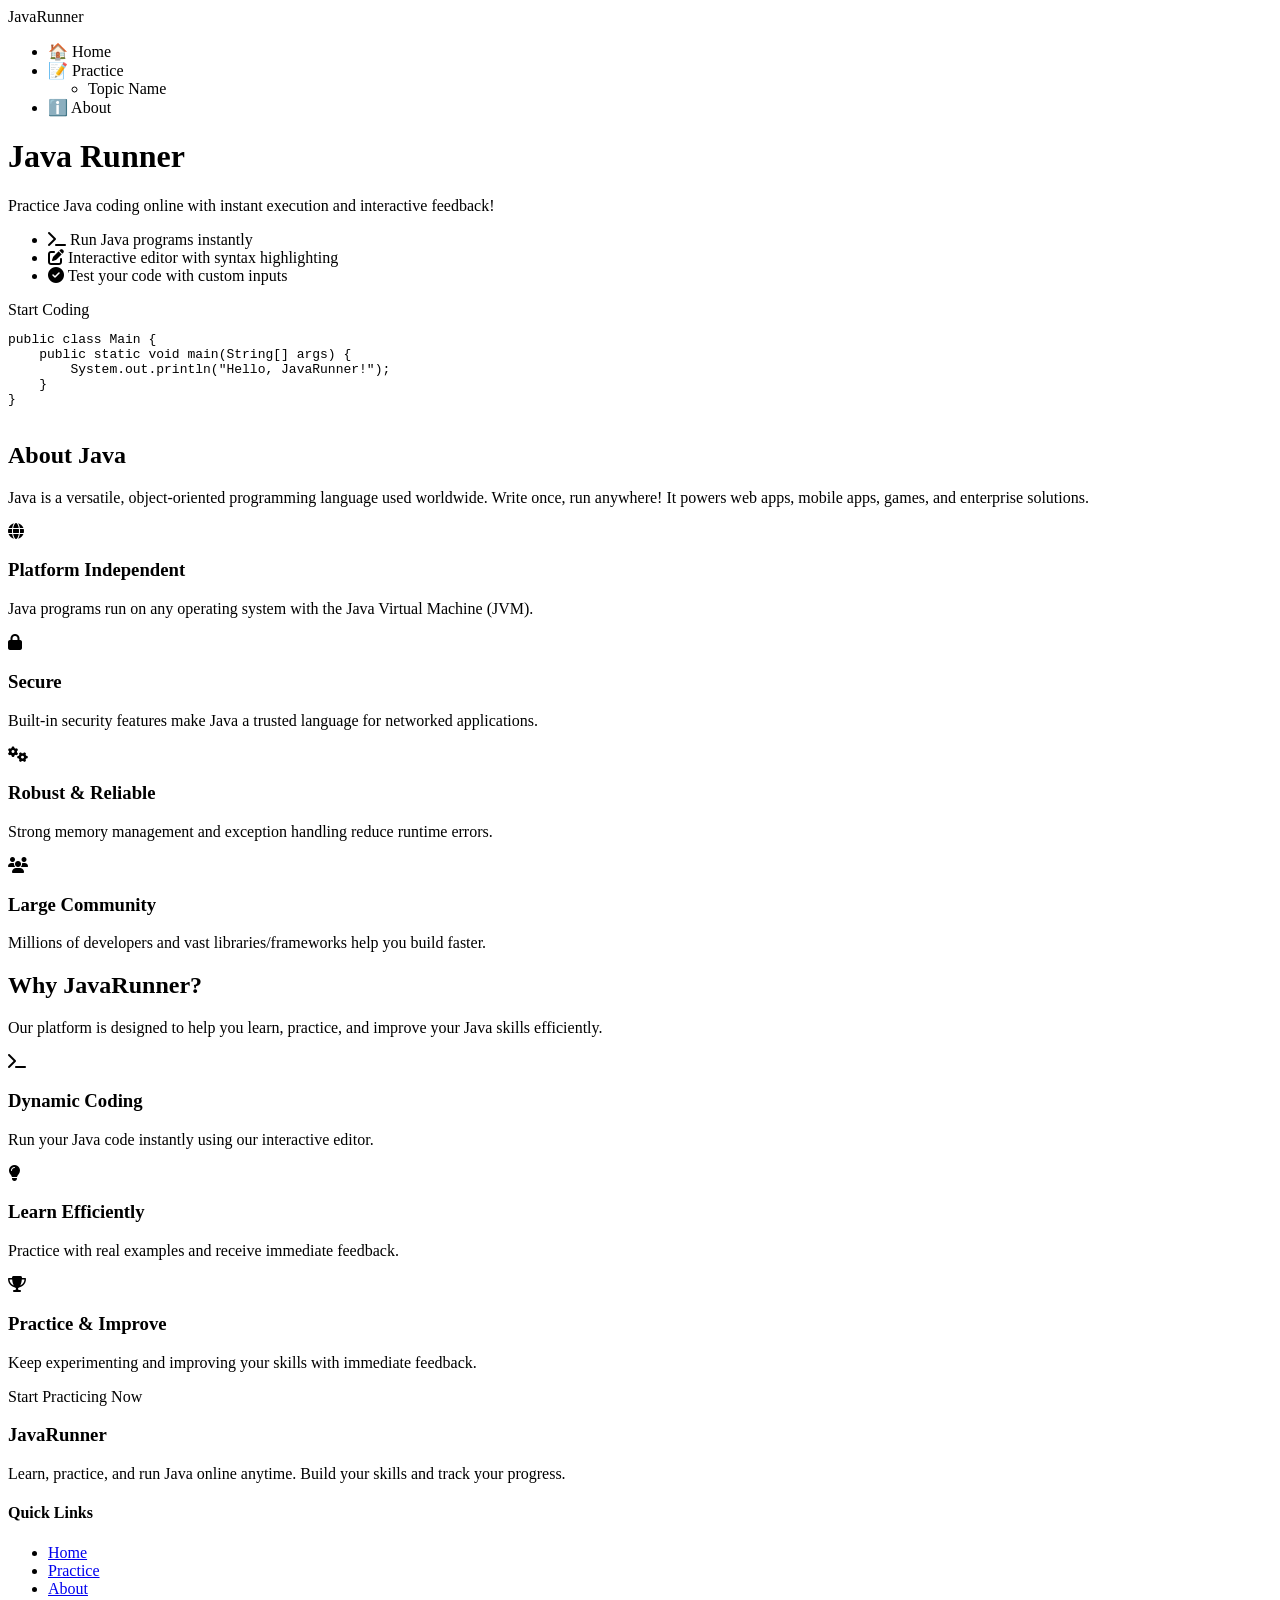
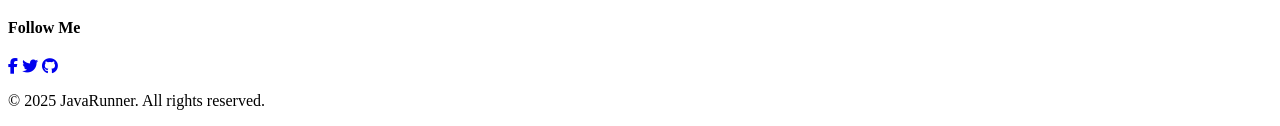
<file: javaquiz/src/main/resources/templates/index.html>
<!DOCTYPE html>
<html xmlns:th="http://www.thymeleaf.org" lang="en">
<head>
    <meta charset="UTF-8">
    <title>Java Runner</title>
    <link rel="stylesheet" href="https://cdnjs.cloudflare.com/ajax/libs/font-awesome/6.5.0/css/all.min.css">
    <link rel="stylesheet" th:href="@{/css/index.css}">
    <link rel="stylesheet" th:href="@{/css/navbar.css}">
    <script th:src="@{/js/practice.js}"></script>
</head>
<body>
<nav class="main-nav">
    <div class="nav-container">
        <a class="logo" th:href="@{/index}">JavaRunner</a>
        <ul>
            <li><a th:href="@{/index}">🏠 Home</a></li>
            <li class="dropdown">
                <a th:href="@{/practice}">📝 Practice</a>
                <ul class="dropdown-menu">
                    <li th:each="t : ${topics}">
                        <a th:href="@{/practice(topic=${t.dbName})}"  th:text="${t.displayName}">Topic Name</a>
                    </li>
                </ul>
            </li>
            <li><a th:href="@{/about}">ℹ️ About</a></li>
        </ul>
    </div>
</nav>
<header class="hero">
    <div class="hero-content">
        <h1>Java Runner</h1>
        <p>Practice Java coding online with instant execution and interactive feedback!</p>

        <ul class="hero-features">
            <li><i class="fas fa-terminal"></i> Run Java programs instantly</li>
            <li><i class="fas fa-edit"></i> Interactive editor with syntax highlighting</li>
            <li><i class="fas fa-check-circle"></i> Test your code with custom inputs</li>
        </ul>

        <a th:href="@{/practice}" class="btn-hero">Start Coding</a>
    </div>

    <div class="hero-image">
        <div class="code-wrapper">
        <pre class="code-snippet">
public class Main {
    public static void main(String[] args) {
        System.out.println("Hello, JavaRunner!");
    }
}
        </pre>
        </div>
    </div>
</header>


<section id="about-java" class="about-section">
    <h2>About Java</h2>
    <p>
        Java is a versatile, object-oriented programming language used worldwide.
        Write once, run anywhere! It powers web apps, mobile apps, games, and enterprise solutions.
    </p>

    <div class="java-features">
        <div class="feature-card">
            <i class="fas fa-globe"></i>
            <h3>Platform Independent</h3>
            <p>Java programs run on any operating system with the Java Virtual Machine (JVM).</p>
        </div>
        <div class="feature-card">
            <i class="fas fa-lock"></i>
            <h3>Secure</h3>
            <p>Built-in security features make Java a trusted language for networked applications.</p>
        </div>
        <div class="feature-card">
            <i class="fas fa-cogs"></i>
            <h3>Robust & Reliable</h3>
            <p>Strong memory management and exception handling reduce runtime errors.</p>
        </div>
        <div class="feature-card">
            <i class="fas fa-users"></i>
            <h3>Large Community</h3>
            <p>Millions of developers and vast libraries/frameworks help you build faster.</p>
        </div>
    </div>
</section>
<section id="about-site" class="about-section">
    <h2>Why JavaRunner?</h2>
    <p>Our platform is designed to help you learn, practice, and improve your Java skills efficiently.</p>
    <div class="site-features">
        <div class="feature-card">
            <i class="fas fa-terminal"></i>
            <h3>Dynamic Coding</h3>
            <p>Run your Java code instantly using our interactive editor.</p>
        </div>
        <div class="feature-card">
            <i class="fas fa-lightbulb"></i>
            <h3>Learn Efficiently</h3>
            <p>Practice with real examples and receive immediate feedback.</p>
        </div>
        <div class="feature-card">
            <i class="fas fa-trophy"></i>
            <h3>Practice & Improve</h3>
            <p>Keep experimenting and improving your skills with immediate feedback.</p>
        </div>
    </div>
    <div class="cta-wrapper">
        <a th:href="@{/practice}" class="btn-secondary">Start Practicing Now</a>
    </div>
</section>
<footer>
    <div class="footer-container">
        <div class="footer-section">
            <h3>JavaRunner</h3>
            <p>Learn, practice, and run Java online anytime. Build your skills and track your progress.</p>
        </div>
        <div class="footer-section">
            <h4>Quick Links</h4>
            <ul>
                <li><a href="/index">Home</a></li>
                <li><a href="/practice">Practice</a></li>
                <li><a href="/about">About</a></li>
            </ul>
        </div>
        <div class="footer-section">
            <h4>Follow Me</h4>
            <div class="social-icons">
                <a href="#"><i class="fab fa-facebook-f"></i></a>
                <a href="#"><i class="fab fa-twitter"></i></a>
                <a href="https://github.com/neeraj40426"><i class="fab fa-github"></i></a>
            </div>
        </div>
    </div>
    <div class="footer-bottom">
        <p>© 2025 JavaRunner. All rights reserved.</p>
    </div>
</footer>

</body>
</html>
</file>
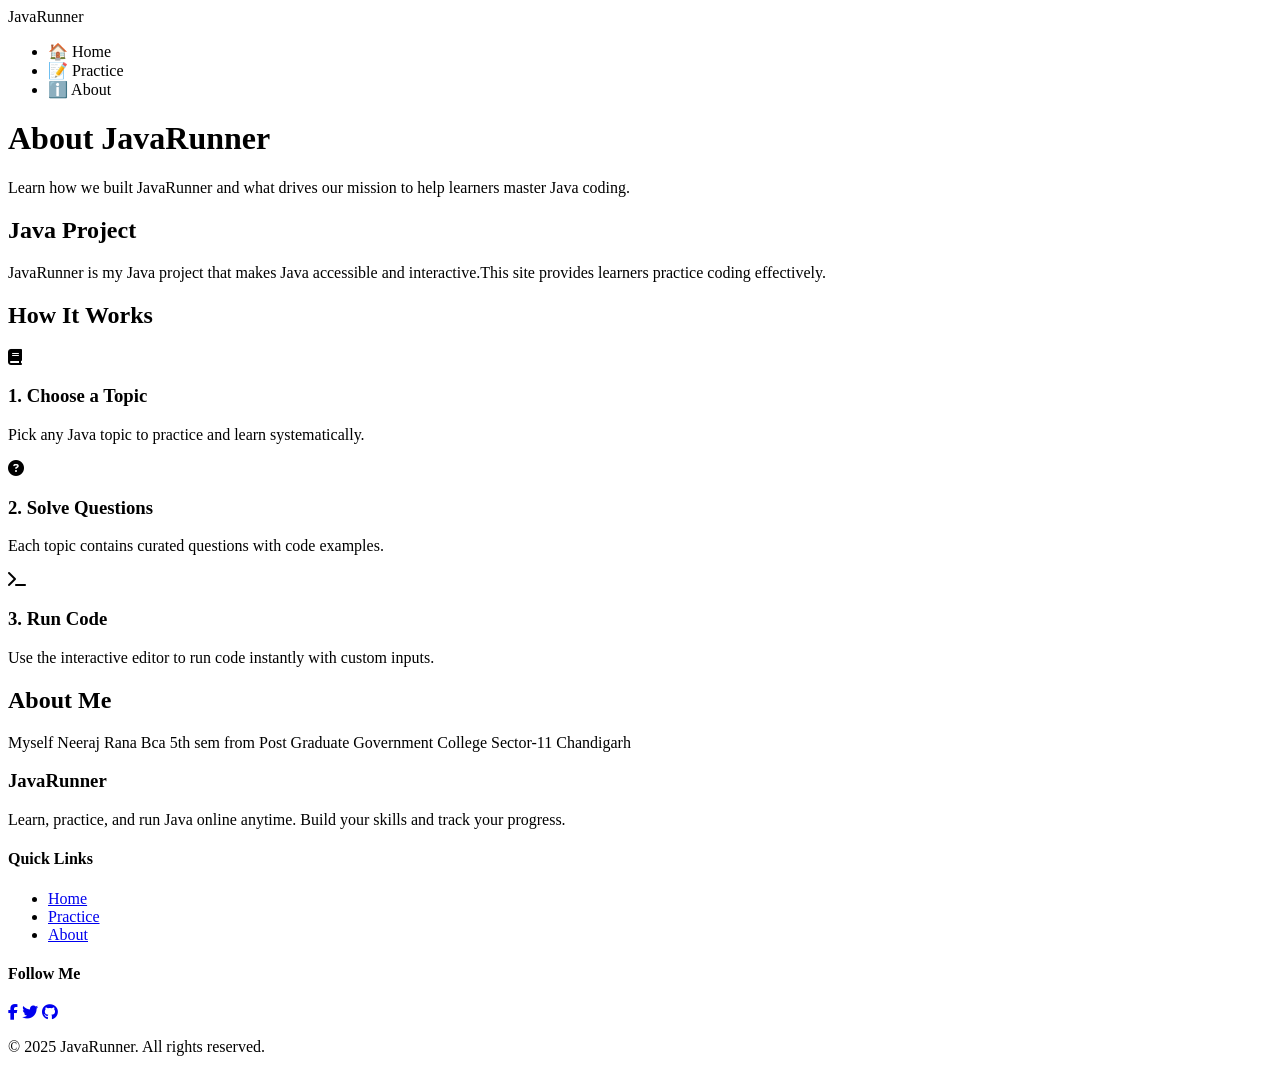
<file: javaquiz/src/main/resources/templates/about.html>
<!DOCTYPE html>
<html lang="en" xmlns:th="http://www.thymeleaf.org">
<head>
    <meta charset="UTF-8">
    <title>About - JavaRunner</title>
    <link rel="stylesheet" href="https://cdnjs.cloudflare.com/ajax/libs/font-awesome/6.5.0/css/all.min.css">
    <link rel="stylesheet" th:href="@{/css/about.css}">
    <link rel="stylesheet" th:href="@{/css/navbar.css}">
    <script th:src="@{/js/practice.js}"></script>
</head>
<body>
<nav class="main-nav">
    <div class="nav-container">
        <a class="logo" th:href="@{/index}">JavaRunner</a>
        <ul>
            <li><a th:href="@{/index}">🏠 Home</a></li>
            <li><a th:href="@{/practice}">📝 Practice</a></li>
            <li><a th:href="@{/about}">ℹ️ About</a></li>
        </ul>
    </div>
</nav>

<header class="hero about-hero">
    <div class="hero-content">
        <h1>About JavaRunner</h1>
        <p>Learn how we built JavaRunner and what drives our mission to help learners master Java coding.</p>
    </div>
</header>
<section id="mission" class="about-section">
    <h2>Java Project</h2>
    <p>JavaRunner is my Java project that makes Java accessible and interactive.This site provides learners practice coding effectively.</p>
</section>
<section id="how-it-works" class="about-section">
    <h2>How It Works</h2>
    <div class="steps">
        <div class="step feature-card">
            <i class="fas fa-book"></i>
            <h3>1. Choose a Topic</h3>
            <p>Pick any Java topic to practice and learn systematically.</p>
        </div>
        <div class="step feature-card">
            <i class="fas fa-question-circle"></i>
            <h3>2. Solve Questions</h3>
            <p>Each topic contains curated questions with code examples.</p>
        </div>
        <div class="step feature-card">
            <i class="fas fa-terminal"></i>
            <h3>3. Run Code</h3>
            <p>Use the interactive editor to run code instantly with custom inputs.</p>
        </div>
    </div>
</section>
<section id="team" class="about-section">
    <h2>About Me</h2>
    <p>Myself Neeraj Rana Bca 5th sem from Post Graduate Government College Sector-11 Chandigarh</p>
</section>

<footer>
    <div class="footer-container">
        <div class="footer-section">
            <h3>JavaRunner</h3>
            <p>Learn, practice, and run Java online anytime. Build your skills and track your progress.</p>
        </div>
        <div class="footer-section">
            <h4>Quick Links</h4>
            <ul>
                <li><a href="/index">Home</a></li>
                <li><a href="/practice">Practice</a></li>
                <li><a href="/about">About</a></li>
            </ul>
        </div>
        <div class="footer-section">
            <h4>Follow Me</h4>
            <div class="social-icons">
                <a href="#"><i class="fab fa-facebook-f"></i></a>
                <a href="#"><i class="fab fa-twitter"></i></a>
                <a href="https://github.com/neeraj40426"><i class="fab fa-github"></i></a>
            </div>
        </div>
    </div>
    <div class="footer-bottom">
        <p>© 2025 JavaRunner. All rights reserved.</p>
    </div>
</footer>
</body>
</html>
</file>
